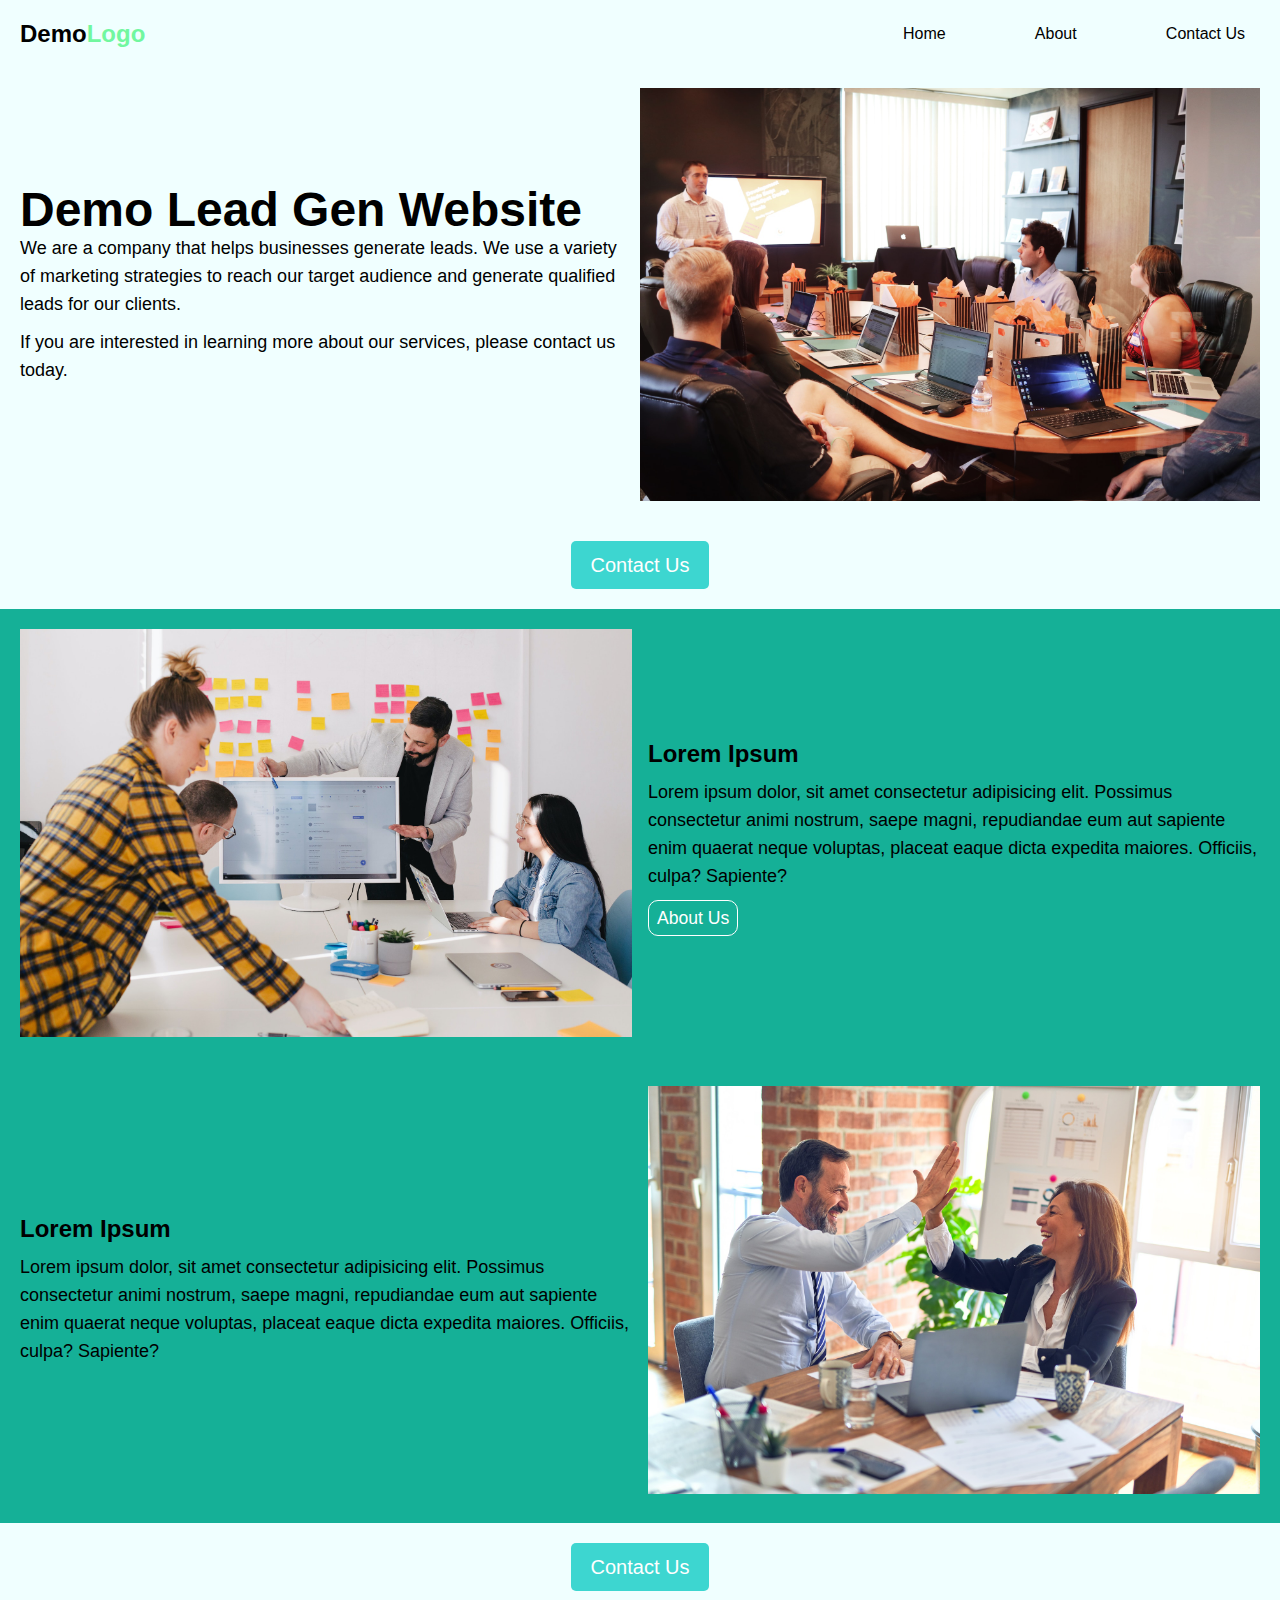
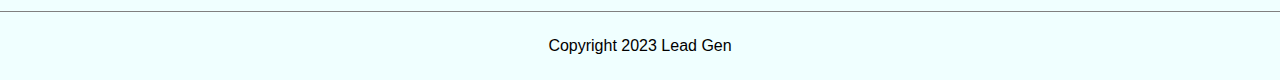
<file: index.html>
<!DOCTYPE html>
<html lang="en">
<head>
    <meta charset="UTF-8">
    <meta name="viewport" content="width=device-width, initial-scale=1.0">
    <title>Lead Gen Home</title>
    <link rel="stylesheet" href="styles.css">
</head>
<body>
    <nav>
        <h2><a href="index.html" class="logoLink">Demo<span class="logo">Logo</span></a></h2>
        <ul class="nav-links">
            <li><a href="index.html">Home</a></li>
            <li><a href="about-us.html">About</a></li>
            <li> <a href="contact.html">Contact Us</a></li>
        </ul>
    </nav>
    <main>
        <div class="header">
            <div class="headerInfo">
                <h1> Demo Lead Gen Website</h1>
                <p>We are a company that helps businesses generate leads. We use a variety of marketing strategies to reach our target audience and generate qualified leads for our clients.</p>
                <p>If you are interested in learning more about our services, please contact us today.</p>
            </div>
            <img class="headerImage" src="./images/headerImage.jpg" alt="People doing business">
        </div>
        <div class="cta">
            <a href="contact.html"> <button>Contact Us</button> </a>
        </div>
        <div class="infoBlock">
            <div class="infoImage">
                <img src="images/infoImage1.jpg" alt="image1"/>
            </div>
            <div class="infoBlockText">
                <h2>Lorem Ipsum</h2>
                <p>Lorem ipsum dolor, sit amet consectetur adipisicing elit. Possimus consectetur animi nostrum, saepe magni, repudiandae eum aut sapiente enim quaerat neque voluptas, placeat eaque dicta expedita maiores. Officiis, culpa? Sapiente?</p>
                <button class="secondaryButton"><a href="about-us.html" >About Us</a></button>
            </div>
        </div>
        <div class="infoBlock reverse">
            <div class="infoImage">
                <img src="images/infoImage2.jpg" alt="image1"/>
            </div>
            <div class="infoBlockText">
                <h2>Lorem Ipsum</h2>
                <p>Lorem ipsum dolor, sit amet consectetur adipisicing elit. Possimus consectetur animi nostrum, saepe magni, repudiandae eum aut sapiente enim quaerat neque voluptas, placeat eaque dicta expedita maiores. Officiis, culpa? Sapiente?</p>
                
            </div>
        </div>
        <div class="cta">
            <a href="contact.html"> <button>Contact Us</button> </a>
        </div>
    </main>
    <footer>
        <p>Copyright 2023 Lead Gen</p>
    </footer>
</body>
</html>
</file>
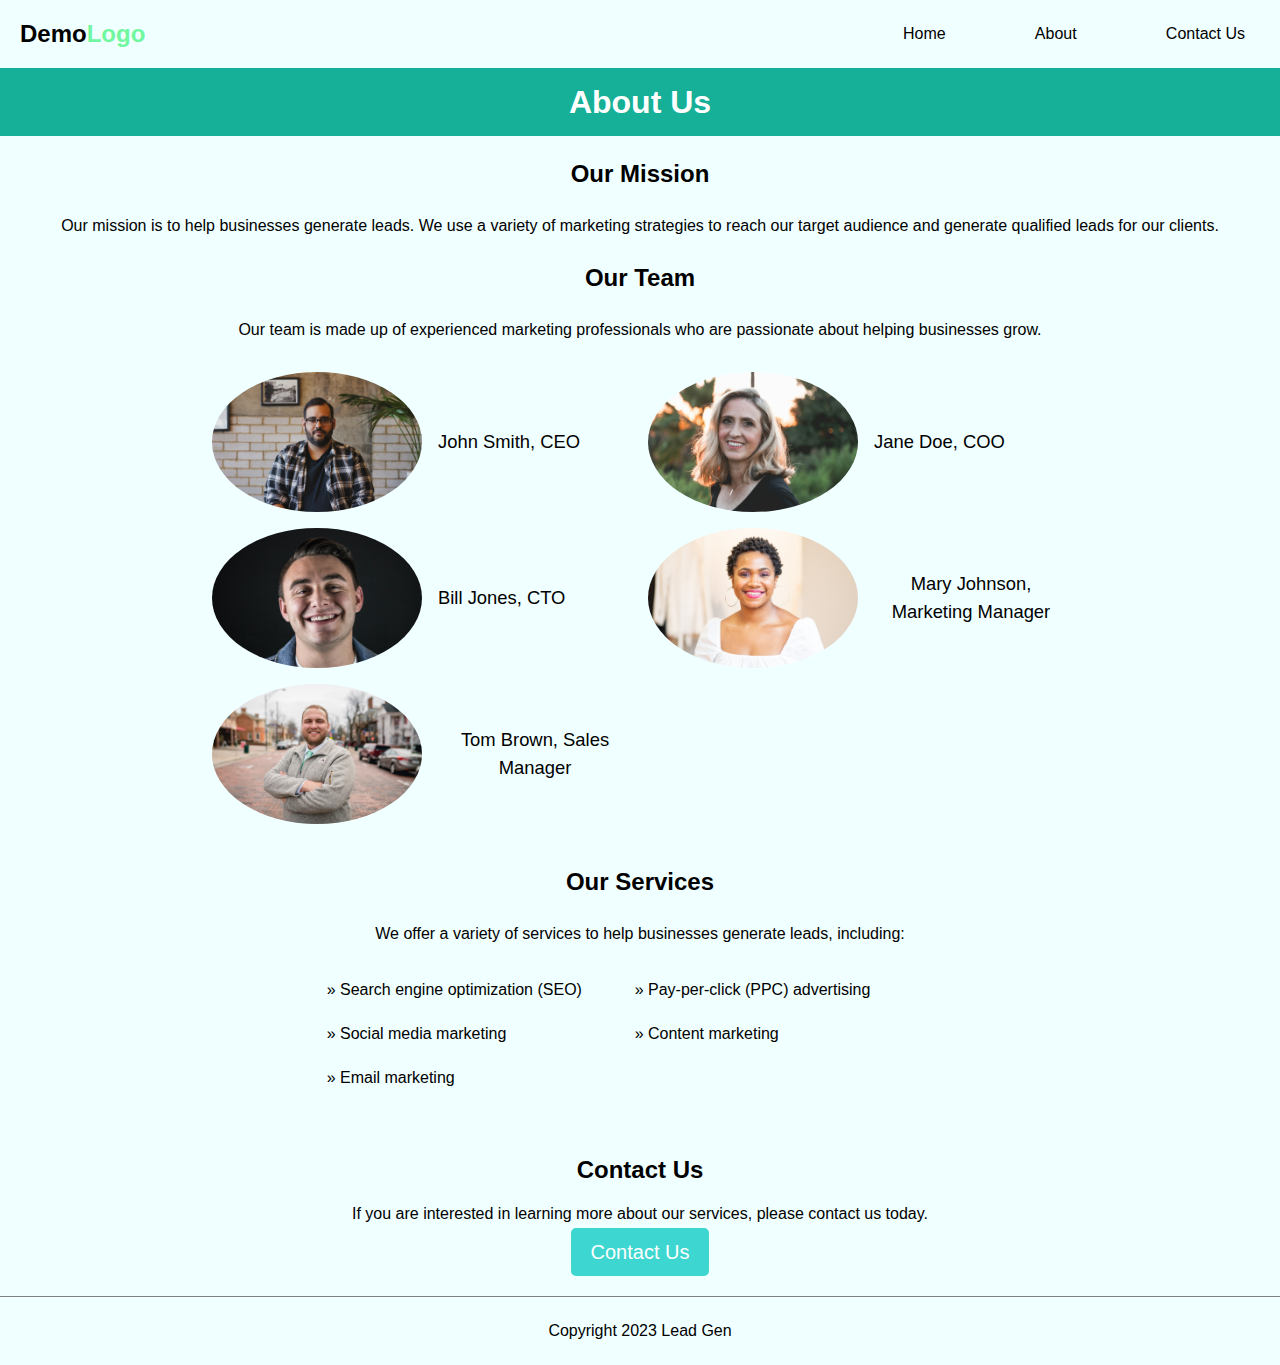
<file: about-us.html>
<!DOCTYPE html>
<html lang="en">
<head>
    <meta charset="UTF-8">
    <meta name="viewport" content="width=device-width, initial-scale=1.0">
    <title>About Us</title>
    <link rel="stylesheet" href="styles.css">
</head>
<body>
    <nav>
        <h2><a href="index.html" class="logoLink">Demo<span class="logo">Logo</span></a></h2>
        <ul class="nav-links">
            <li><a href="index.html">Home</a></li>
            <li><a href="about-us.html">About</a></li>
            <li> <a href="contact.html">Contact Us</a></li>
        </ul>
    </nav>
    <main class="about">
        <h1 class="aboutUsHeader">About Us</h1>
        <h2>Our Mission</h2>
        <p>Our mission is to help businesses generate leads. We use a variety of marketing strategies to reach our target audience and generate qualified leads for our clients.</p>
        <h2>Our Team</h2>
        <p>Our team is made up of experienced marketing professionals who are passionate about helping businesses grow.</p>
        <ul class="team">
            <li><img src="images/man1.jpg" alt="" class="profileImg"> John Smith, CEO</li>
            <li><img src="images/woman1.jpg" alt="" class="profileImg">Jane Doe, COO</li>
            <li><img src="images/man2.jpg" alt="" class="profileImg">Bill Jones, CTO</li>
            <li><img src="images/woman2.jpg" alt="" class="profileImg">Mary Johnson, Marketing Manager</li>
            <li><img src="images/man3.jpg" alt="" class="profileImg">Tom Brown, Sales Manager</li>
        </ul>
        <h2>Our Services</h2>
        <p>We offer a variety of services to help businesses generate leads, including:</p>
        <ul class="services">
            <li>Search engine optimization (SEO)</li>
            <li>Pay-per-click (PPC) advertising</li>
            <li>Social media marketing</li>
            <li>Content marketing</li>
            <li>Email marketing</li>
        </ul>
       
        <div class="cta">
            <h2>Contact Us</h2>
        <p>If you are interested in learning more about our services, please contact us today.</p>
        <button><a href="contact.html"> Contact Us</a></button> 
        </div>
        
    </main>
    <footer>
        <p>Copyright 2023 Lead Gen</p>
    </footer>
</body>
</html>
</file>
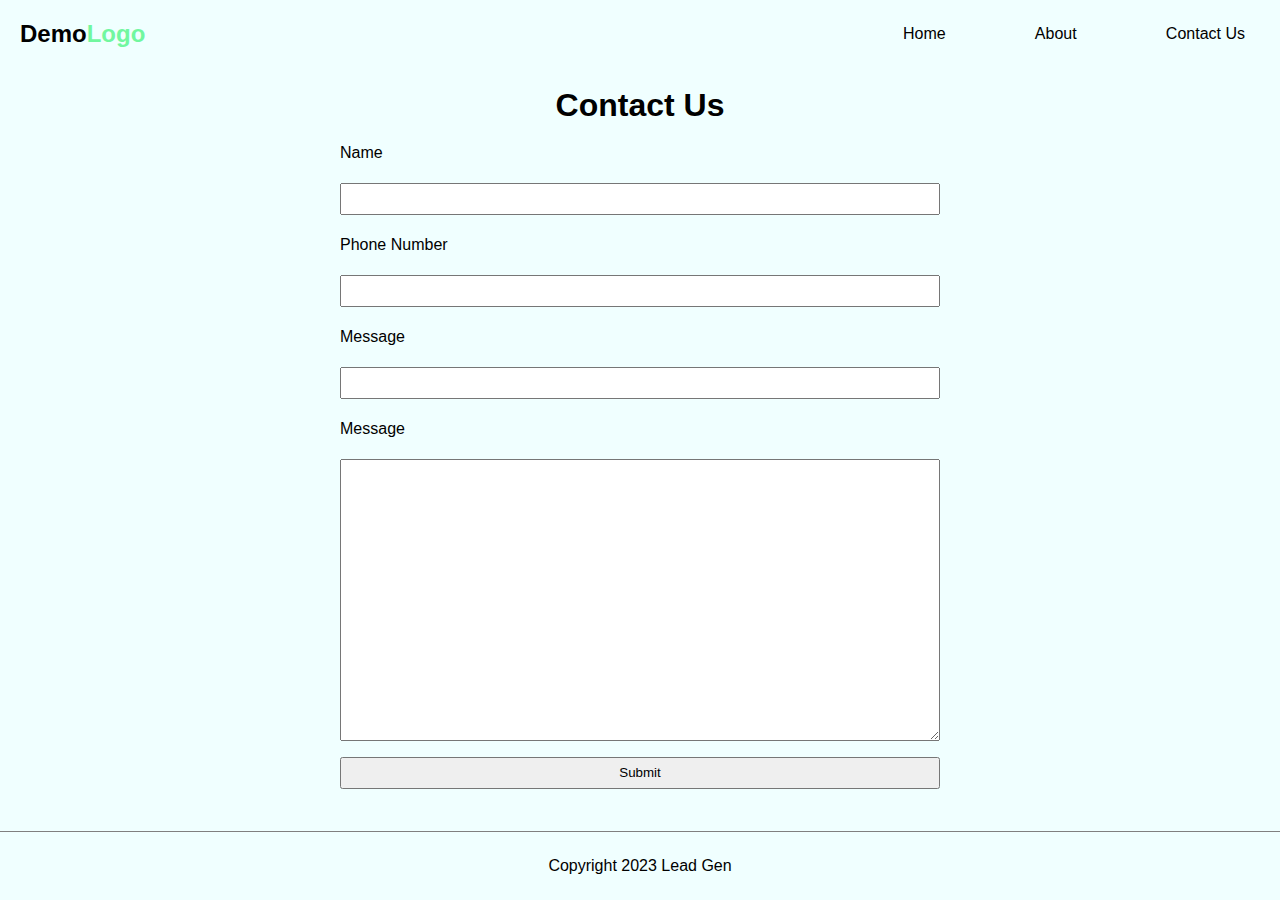
<file: contact.html>
<!DOCTYPE html>
<html lang="en">
<head>
    <meta charset="UTF-8">
    <meta name="viewport" content="width=device-width, initial-scale=1.0">
    <title>Contact Us</title>
    <link rel="stylesheet" href="styles.css">
</head>
<body>
    <nav>
        <h2><a href="index.html" class="logoLink">Demo<span class="logo">Logo</span></a></h2>
        <ul class="nav-links">
            <li><a href="index.html">Home</a></li>
            <li><a href="about-us.html">About</a></li>
            <li> <a href="contact.html">Contact Us</a></li>
        </ul>
    </nav>
    <main class="contact">
        <h1>Contact Us</h1>
        <form action="">
            <label for="name">Name</label>
            <input type="text" name="name" id="name">
            <label for="phone">Phone Number</label>
            <input type="number" name="phone" id="phone">
            <label for="message">Message</label>
            <input type="email" name="email" id="email">
            <label for="message">Message</label>
            <textarea name="message" id="message" cols="30" rows="10"></textarea>
            <button type="submit">Submit</button>
        </form>
    </main>
    <footer>
        <p>Copyright 2023 Lead Gen</p>
    </footer>
</body>
</html>
</file>
<file: styles.css>
*{
    margin: 0;
    padding: 0;
    box-sizing: border-box;
    font-family: 'Poppins', sans-serif;
    line-height: 1.75rem;
}

body{
    display: flex;
    flex-direction: column;
    justify-content: space-between;
    min-height: 100vh;
    background-color: #F0FFFF;;
}

main{
    align-self: self-start;
}

nav{
    display: flex;
    justify-content: space-between;
    align-items: center;
    padding: 20px 20px;
}

.nav-links{
    display: flex;
    justify-content: space-between;
    align-items: center;
    width: 30%;
}

.nav-links li{
    list-style: none;
}

.nav-links li a{
    text-decoration: none;
    padding: 6px 15px;
    color: black;
}

.nav-links li a:hover{
    color: #3DD6D0;
    border-bottom: 2px solid #3DD6D0;
}

.logo{
    color: #71F79F;
}

.logoLink{
    text-decoration: none;
    color: inherit;
}



main{
    padding: 0;
    margin:0;
}

.header{
    display: flex;
    justify-content: space-between;
    gap: 1rem;
    align-items: center;
    padding: 20px;
    margin: 0;
}

.headerInfo,
.headerImage{
    width: 50%;
}

.headerInfo h1{
    font-size: 48px;
    margin-bottom: 10px;
}

.headerInfo p{
    font-size: 18px;
    margin-bottom: 10px;
}


.cta{
    text-align: center;
    padding: 20px;
}

.cta a{
    text-decoration: none;
    color: inherit;
}

.cta button{
    font-size: 1.25rem;
    padding: 10px 20px;
    background-color: #3DD6D0;
    color: white;
    border: none;
    border-radius: 5px;
    cursor: pointer;
}

.cta button:hover{
    background-color: #71F79F;
}

.infoBlock{
    display: flex;
    justify-content: space-between;
    gap: 1rem;
    align-items: center;
    padding: 20px;
    background-color: #15B097;
}

.infoImage{
    width: 50%;
}

.infoImage img{
    width: 100%;
}

.infoBlockText{
    width: 50%;
}

.infoBlockText h2{
    font-size: 24px;
    margin-bottom: 10px;
}

.infoBlockText p{
    font-size: 18px;
    margin-bottom: 10px;
}

.reverse{
    flex-direction: row-reverse;
}

.secondaryButton{
    padding: .2rem .5rem;
    font-size: 1.1rem;
    border: 1px solid white;
    border-radius: 10px;
    cursor: pointer;
    background-color: rgba(240, 255, 255, 0);
}

.secondaryButton:hover{
    background-color: #3DD6D0;
    color: white;
    
}

.secondaryButton a{
    border-radius: 10px;
    text-decoration: none;
    color: white;
}

/* Contact Us Styling */

.contact{
    width: 100%;
    display: flex;
    flex-direction: column;
    justify-content: center;
    align-items: center;
}
form{
    display: flex;
    flex-direction: column;
    gap: 1rem;
    padding: 20px;
    width: 50%;
}

/* About Us Styling */

.about{
    width: 100%;
    text-align: center;
    display: flex;
    flex-direction: column;
    gap: .5rem;
}

.about h2{
    margin: 1rem 0;
}
.aboutUsHeader{
    color: white;
    background-color: #15B097;
    padding: 20px;
    text-align: center;;
}

.services{
    width: 50%;
    align-self: center;
    display: grid;
    grid-template-columns: repeat(2, 1fr);
    grid-gap: 1rem;
    padding: 20px;
    list-style-type:"» ";
    text-align: left;
}

.team{
    align-self: center;
    display:grid;
    grid-template-columns: repeat(2, 1fr);
    grid-gap: 1rem;
    padding: 20px;
    align-items: center;
    list-style: none;
    width: 70%;
}

.team li{
    display: flex;
    gap: 1rem;
    align-items: center;
    font-size: 1.15rem;

}

.profileImg{
    width:50%;
    border-radius: 100%;
}

.teamInfo{
    width: 50%;
    text-align: left;
}


footer{
    border-top: 1px solid gray;
    text-align: center;
    padding: 20px;
}
</file>
